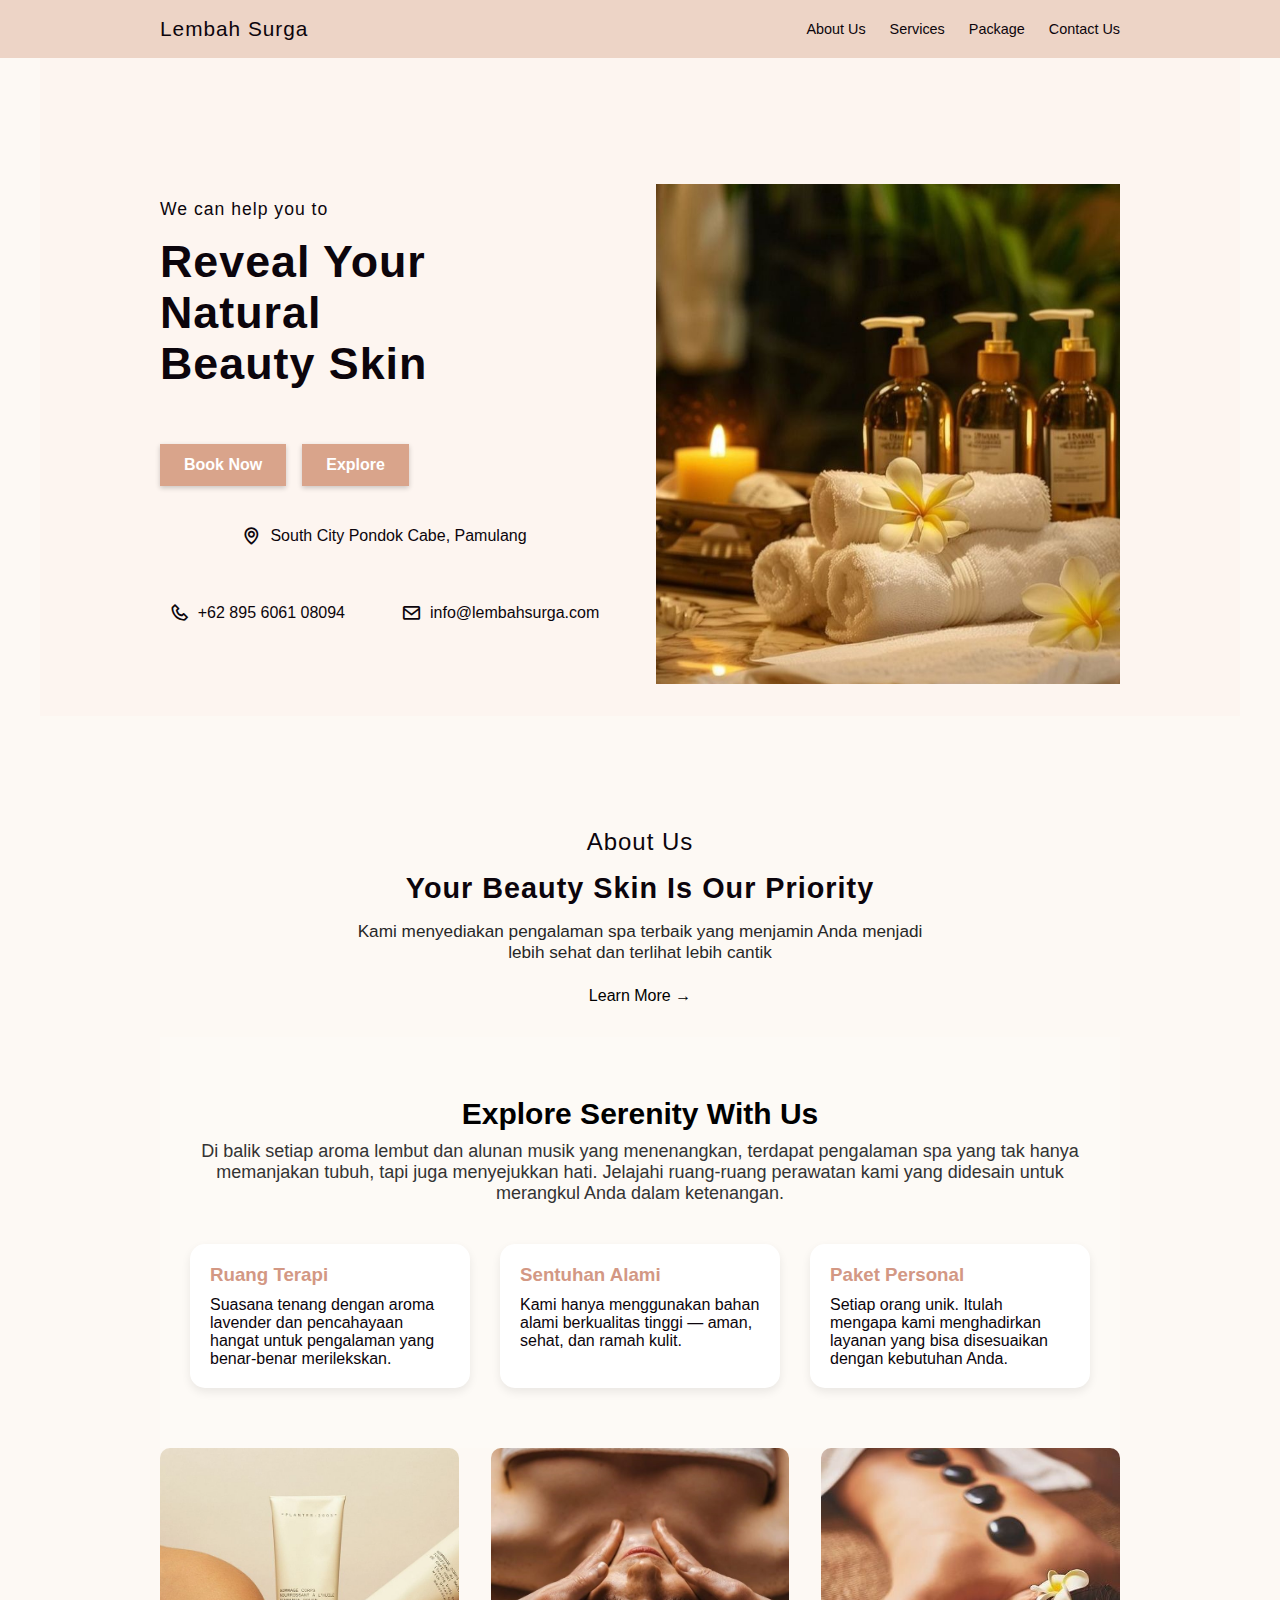
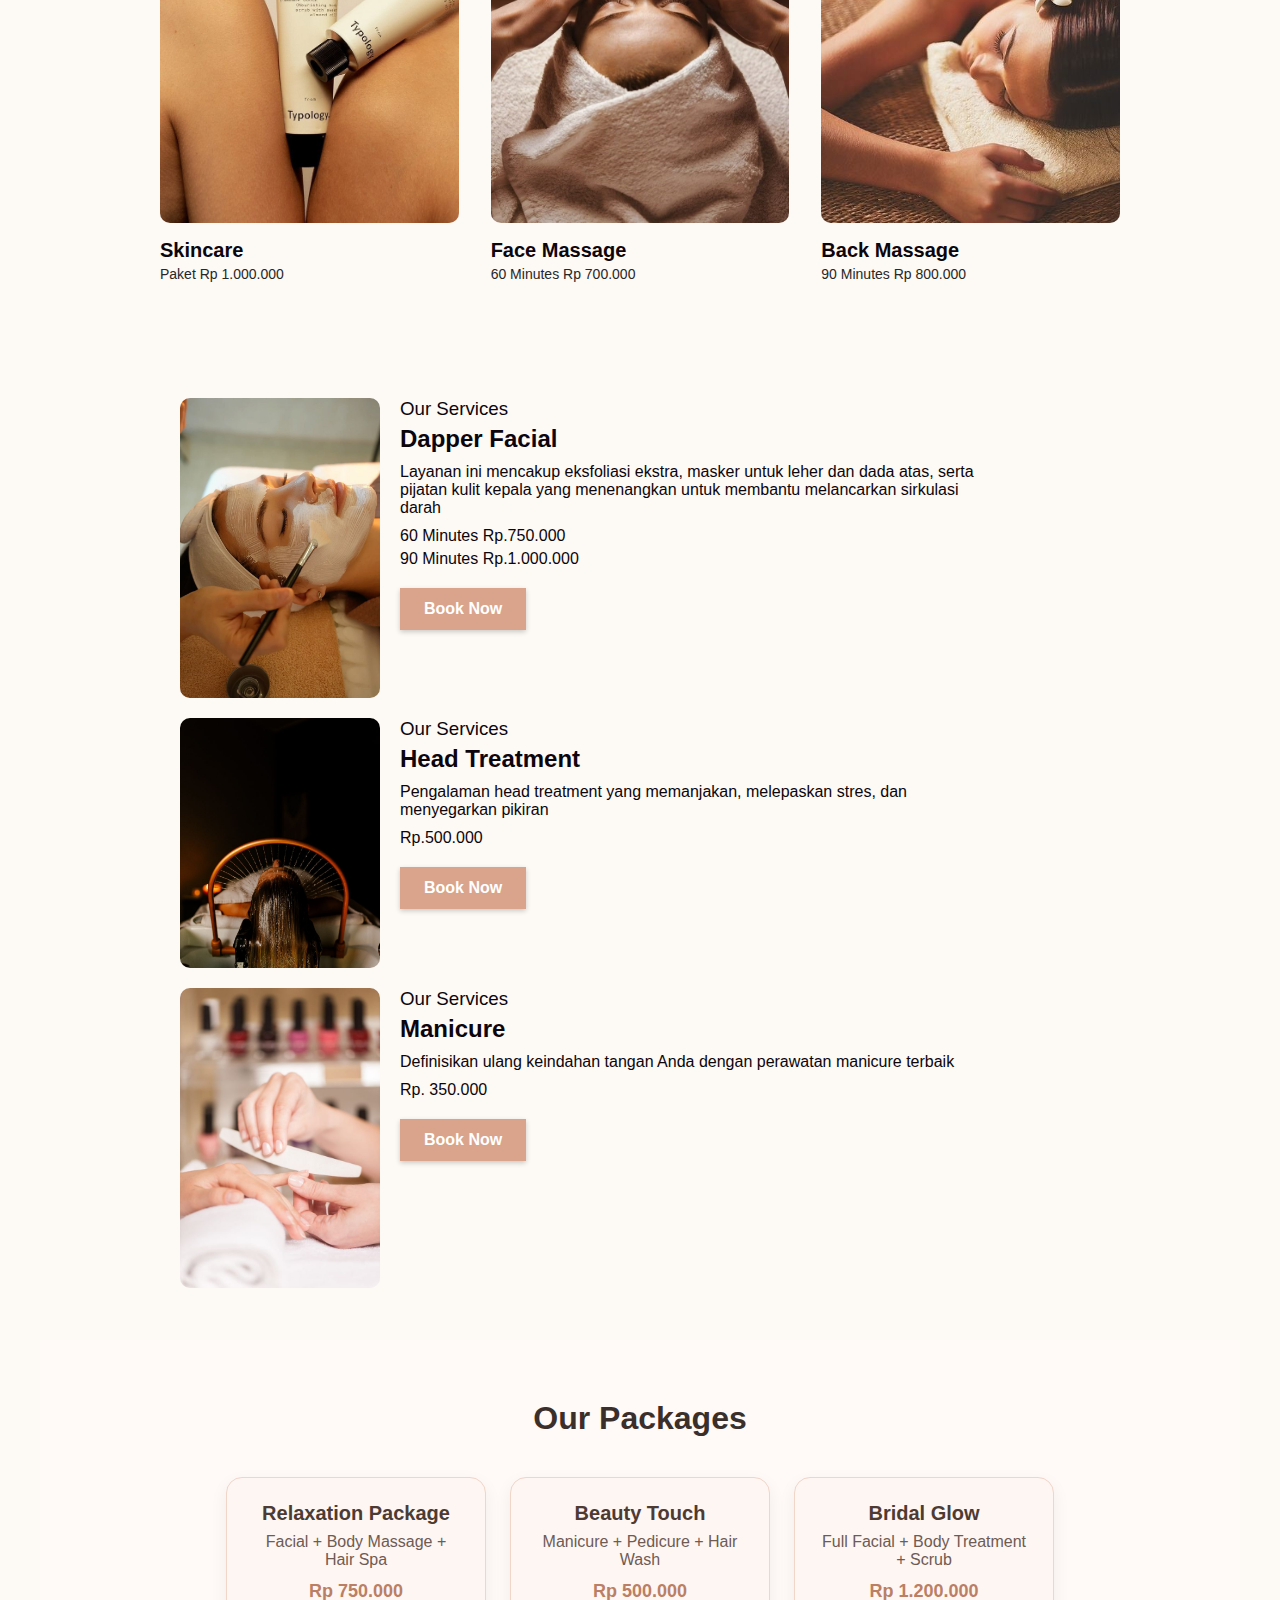
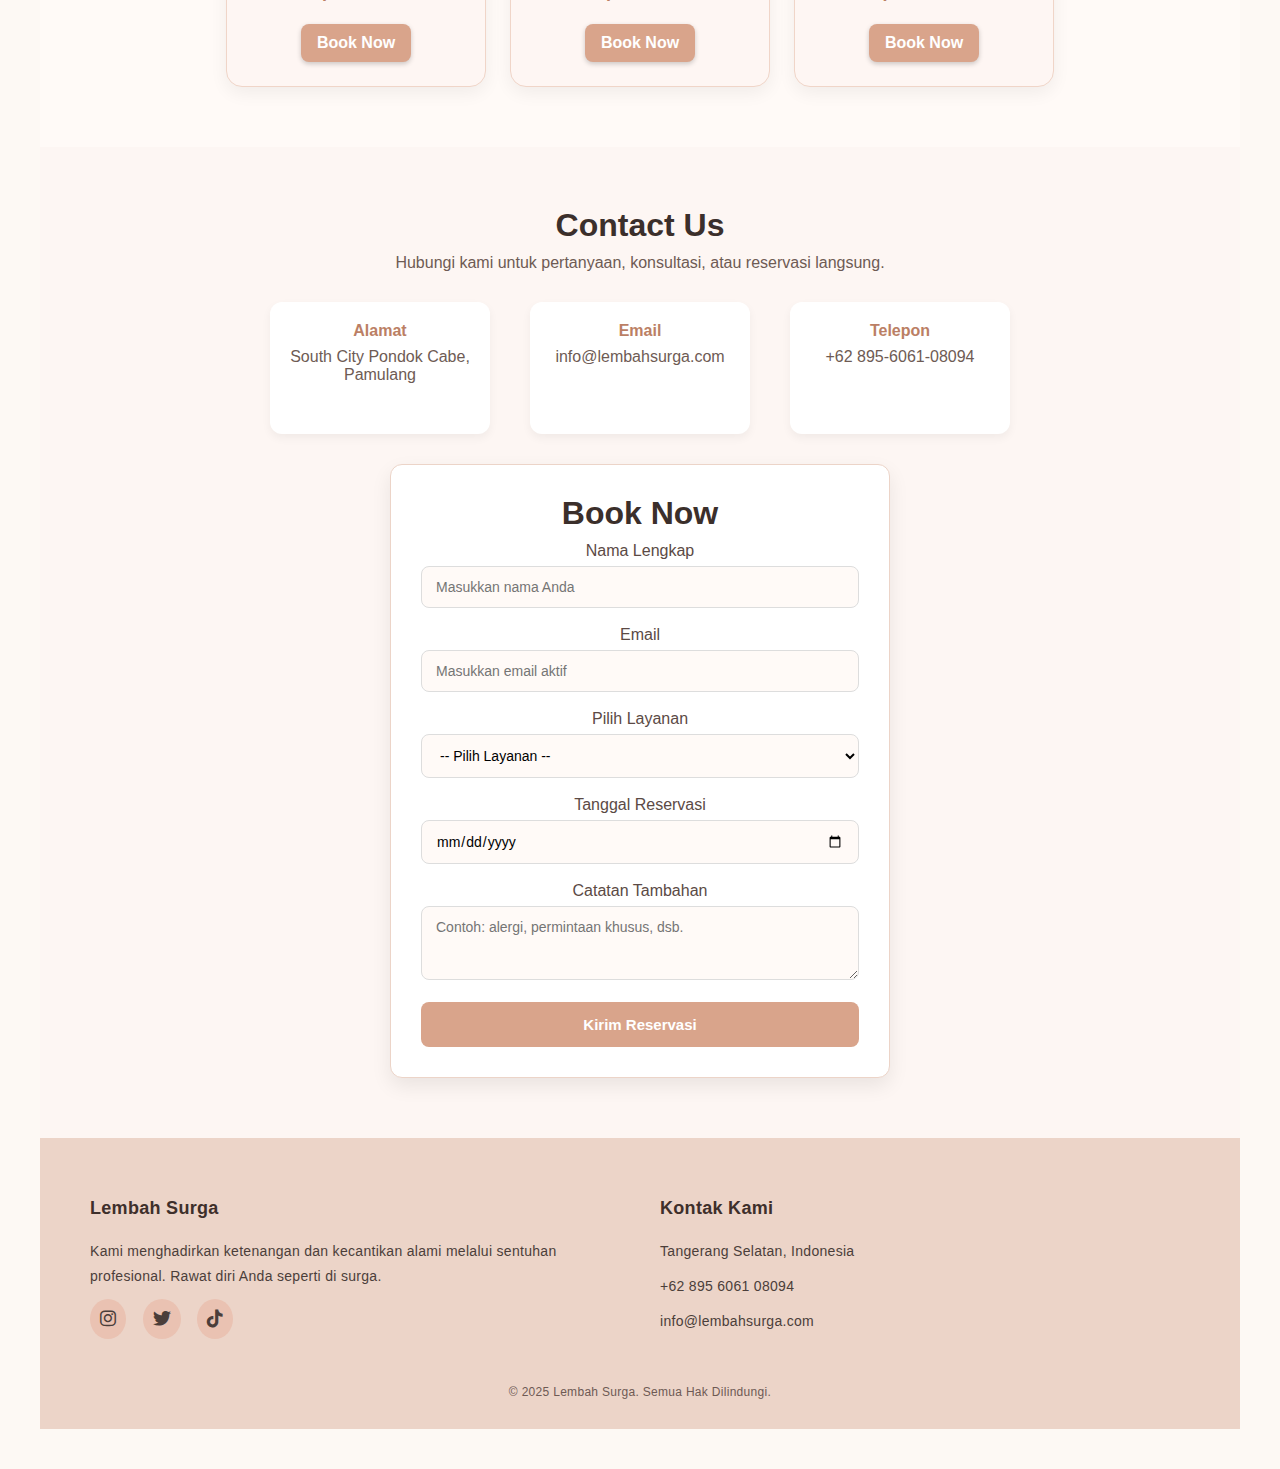
<file: index.html>
<!DOCTYPE html>
<html lang="en">
<head>
    <meta charset="UTF-8">
    <meta name="viewport" content="width=device-width, initial-scale=1.0">
    <title>Lembah Surga</title>
    <link rel="stylesheet" href="style.css">
    <link href='https://unpkg.com/boxicons@2.1.4/css/boxicons.min.css' rel='stylesheet'>
    <!-- Link Swiper's CSS -->
  <link rel="stylesheet" href="https://cdn.jsdelivr.net/npm/swiper@11/swiper-bundle.min.css" />

</head>
<body>
    <header>
        <div class="nav container">
            <a href="#" class="logo">Lembah Surga</a>
            <div class="navbar">
                <li><a href="#about" class="nav-link">About Us</a></li>
                <li><a href="#services" class="nav-link">Services</a></li>
                <li><a href="#package" class="nav-link">Package</a></li>
                <li><a href="#contact" class="nav-link">Contact Us</a></li>
            </div>
            <div class="menu-icon">
                <div class="line1"></div>
                <div class="line2"></div>
                <div class="line3"></div>
            </div>
        </div>
    </header>
    <section class="home" id="home">
        <div class="home-data container">
            <div class="home-text">
                <h3>We can help you to</h3>
                <h2>Reveal Your <br/>
                    Natural <br/> 
                    Beauty Skin
                </h2>
                <div class="home-btns">
                    <a href="#booking-form" class="book-btn btn">Book Now</a>
                    <a href="#explore" class="explore-btn btn">Explore</a>
                </div>
                
                <div class="home-img">
                    <img src="home.jpg" alt="Beautiful skin treatment example 1">
                </div> <!-- Closing for home-img -->
                <div class="contact-info">
                    <div class="contact-info-box">
                        <i class='bx bx-map'></i>
                        <span> South City Pondok Cabe, Pamulang</span>
                    </div>
                    <div class="contact-info-box">
                        <i class='bx bx-phone'></i>
                        <span> +62 895 6061 08094  </span>
                    </div>
                    <div class="contact-info-box">
                        <i class='bx bx-envelope'></i>
                        <span> info@lembahsurga.com</span>
                    </div>
                </div> <!-- Closing for contact-info -->
                        </div>
                        <!--2nd Home Image For Make Mobile Responsive -->
                        <div class="home-bg">
                            <img src="home.jpg" alt="">
                        </div>
                    </div>
                </div>
                
            </div>
        </div>
    </section>
    <section class="about container" id="about">
        <div class="about-text">
        <h2 class="heading">About Us</h2>
        <h1>Your Beauty Skin Is Our Priority</h1>
        <p>Kami menyediakan pengalaman spa terbaik yang menjamin Anda menjadi lebih sehat dan terlihat lebih cantik
        </p>
        <a href="about-detail.html" style="color: black; text-decoration: none;">
        Learn More →
        </a>
        </a>
        </div>  
        <section id="explore" style="background-color: #fdfaf6; padding: 60px 20px; font-family: Tahoma, sans-serif;">
          <div style="max-width: 900px; margin: auto; text-align: center;">
            <h2 style="font-size: 30px; color: black; margin-bottom: 10px;">Explore Serenity With Us</h2>
            <p style="font-size: 18px; color: #333; margin-bottom: 40px;">
              Di balik setiap aroma lembut dan alunan musik yang menenangkan, terdapat pengalaman spa yang tak hanya memanjakan tubuh, tapi juga menyejukkan hati.  
              Jelajahi ruang-ruang perawatan kami yang didesain untuk merangkul Anda dalam ketenangan.
            </p>
        
            <div style="display: grid; grid-template-columns: repeat(auto-fit, minmax(260px, 1fr)); gap: 30px; text-align: left;">
              <div style="background: #fff; border-radius: 15px; box-shadow: 0 4px 10px rgba(0,0,0,0.08); padding: 20px;">
                <h3 style="color: #d39884; margin-bottom: 10px;">Ruang Terapi</h3>
                <p style="font-size: 16px;">Suasana tenang dengan aroma lavender dan pencahayaan hangat untuk pengalaman yang benar-benar merilekskan.</p>
              </div>
              <div style="background: #fff; border-radius: 15px; box-shadow: 0 4px 10px rgba(0,0,0,0.08); padding: 20px;">
                <h3 style="color: #d39884; margin-bottom: 10px;">Sentuhan Alami</h3>
                <p style="font-size: 16px;">Kami hanya menggunakan bahan alami berkualitas tinggi — aman, sehat, dan ramah kulit.</p>
              </div>
              <div style="background: #fff; border-radius: 15px; box-shadow: 0 4px 10px rgba(0,0,0,0.08); padding: 20px;">
                <h3 style="color: #d39884; margin-bottom: 10px;">Paket Personal</h3>
                <p style="font-size: 16px;">Setiap orang unik. Itulah mengapa kami menghadirkan layanan yang bisa disesuaikan dengan kebutuhan Anda.</p>
              </div>
            </div>
              </a>
            </div>
          </div>
        </section>
        
        <div class="about data">
            <div class="about-box">
              <img src="imgabout-1.jpg" class="clickable-image" alt="Skincare">
              <h3>Skincare</h3>
              <p>Paket Rp 1.000.000</p>
            </div>
            <div class="about-box">
              <img src="imgabout-2.jpg" class="clickable-image" alt="Face Massage">
              <h3>Face Massage</h3>
              <p>60 Minutes Rp 700.000</p>
            </div>
            <div class="about-box">
              <img src="imgabout-3.jpg" class="clickable-image" alt="Massage">
              <h3>Back Massage</h3>
              <p>90 Minutes Rp 800.000</p>
            </div>
          </div>
    </section>
    <!--Services-->
    <section class="services container" id="services">
        <!--Service Content-->
        <div class="service-box">
            <img src="img.service.jpg" alt="Dapper Facial">
            <div class="service-text">
              <h3>Our Services</h3>
              <h2>Dapper Facial</h2>
              <p>
                Layanan ini mencakup eksfoliasi ekstra, masker untuk leher dan dada atas, serta pijatan kulit kepala yang menenangkan untuk membantu melancarkan sirkulasi darah
              </p>
              <div class="price"> 60 Minutes Rp.750.000</div>
              <div class="price"> 90 Minutes Rp.1.000.000</div>
              <a href="#booking-form" class="book-button">Book Now</a>
            </div>
          </div>
          </div> 
                </div>
                <!--Box 2-->
                <div class="service-box">
                    <img src="img.service2.jpg" alt="Dapper Facial">
                    <div class="service-text">
                      <h3>Our Services</h3>
                      <h2>Head Treatment</h2>
                      <p>
                        Pengalaman head treatment yang memanjakan, melepaskan stres, dan menyegarkan pikiran
                      </p>
                      <div class="price">  Rp.500.000</div>
                      <a href="#booking-form" class="book-button">Book Now</a>
                  </div>
                  </div> 
                        <!--Box 3-->
                        <div class="service-box">
                            <img src="img.service3.jpg" alt="Dapper Facial">
                            <div class="service-text">
                              <h3>Our Services</h3>
                              <h2>Manicure</h2>
                              <p>
                                Definisikan ulang keindahan tangan Anda dengan perawatan manicure terbaik
                              </p>
                              <div class="price">  Rp. 350.000</div>
                              <a href="#booking-form" class="book-button">Book Now</a>
                            </div>
                          </div>
          </div>
        </h2>
    </section>
    <section class="package-section" id="package">
        <h2 class="section-title">Our Packages</h2>
      
        <div class="package-cards">
          <div class="package-card">
            <h3>Relaxation Package</h3>
            <p>Facial + Body Massage + Hair Spa</p>
            <p class="price">Rp 750.000</p>
            <a href="#booking-form" class="book-btn">Book Now</a>
          </div>
      
          <div class="package-card">
            <h3>Beauty Touch</h3>
            <p>Manicure + Pedicure + Hair Wash</p>
            <p class="price">Rp 500.000</p>
            <a href="#booking-form" class="book-btn">Book Now</a>
          </div>
      
          <div class="package-card">
            <h3>Bridal Glow</h3>
            <p>Full Facial + Body Treatment + Scrub</p>
            <p class="price">Rp 1.200.000</p>
            <a href="#booking-form" class="book-btn">Book Now</a>
          </div>
        </div>
      </section>
      <section id="contact" class="contact-section">
        <h2>Contact Us</h2>
        <p>Hubungi kami untuk pertanyaan, konsultasi, atau reservasi langsung.</p>
      
        <div class="contact-info">
          <div class="contact-box">
            <h4>Alamat</h4>
            <p>South City Pondok Cabe, Pamulang</p>
          </div>
      
          <div class="contact-box">
            <h4>Email</h4>
            <p>info@lembahsurga.com</p>
          </div>
      
          <div class="contact-box">
            <h4>Telepon</h4>
            <p>+62 895-6061-08094</p>
          </div>
        </div>
      
        
      <form class="booking-form" id="booking-form">
        <h2>Book Now</h2>
    
        <div class="form-group">
          <label for="name">Nama Lengkap</label>
          <input type="text" id="name" name="name" placeholder="Masukkan nama Anda" required>
        </div>
    
        <div class="form-group">
          <label for="email">Email</label>
          <input type="email" id="email" name="email" placeholder="Masukkan email aktif" required>
        </div>
    
        <div class="form-group">
          <label for="service">Pilih Layanan</label>
          <select id="service" name="service" required>
            <option value="">-- Pilih Layanan --</option>
            <option value="facial">Facial</option>
            <option value="manicure">Manicure</option>
            <option value="massage">Massage</option>
          </select>
        </div>
    
        <div class="form-group">
          <label for="date">Tanggal Reservasi</label>
          <input type="date" id="date" name="date" required>
        </div>
    
        <div class="form-group">
          <label for="notes">Catatan Tambahan</label>
          <textarea id="notes" name="notes" rows="3" placeholder="Contoh: alergi, permintaan khusus, dsb."></textarea>
        </div>
    
        <button type="submit" class="submit-btn">Kirim Reservasi</button>
      </form>
</section>
    <!-- Footer -->
    <link rel="stylesheet" href="https://cdnjs.cloudflare.com/ajax/libs/font-awesome/6.5.0/css/all.min.css">
    <footer>
        <div class="footer-container">
          <!-- Brand/About -->
          <div class="footer-column">
            <h3>Lembah Surga</h3>
            <p>Kami menghadirkan ketenangan dan kecantikan alami melalui sentuhan profesional. Rawat diri Anda seperti di surga.</p>
            <div class="social-icons">
              <a href="https://www.instagram.com/intanptrv?igsh=a2t1NW5mcG01dzk3&utm_source=qr" target="_blank"><i class="fab fa-instagram"></i></a>
              <a href="#https://x.com/puncelove?s=21"><i class="fab fa-twitter"></i></a>
              <a href="#https://www.tiktok.com/@punivyl?_t=ZS-8xTQtCBbpMg&_r=1"><i class="fab fa-tiktok"></i></a>
            </div>
          </div>
      
          <!-- Contact Info -->
          <div class="footer-column">
            <h3>Kontak Kami</h3>
            <ul>
              <li><a href="#">Tangerang Selatan, Indonesia</a></li>
              <li><a href="#">+62 895 6061 08094</a></li>
              <li><a href="#">info@lembahsurga.com</a></li>
            </ul>
          </div>
        </div>
        <div class="footer-bottom">
            &copy; 2025 Lembah Surga. Semua Hak Dilindungi.
          </div>
        </footer> 
    </section>
    <script src="main.js"></script>
</body>
</html>
</file>
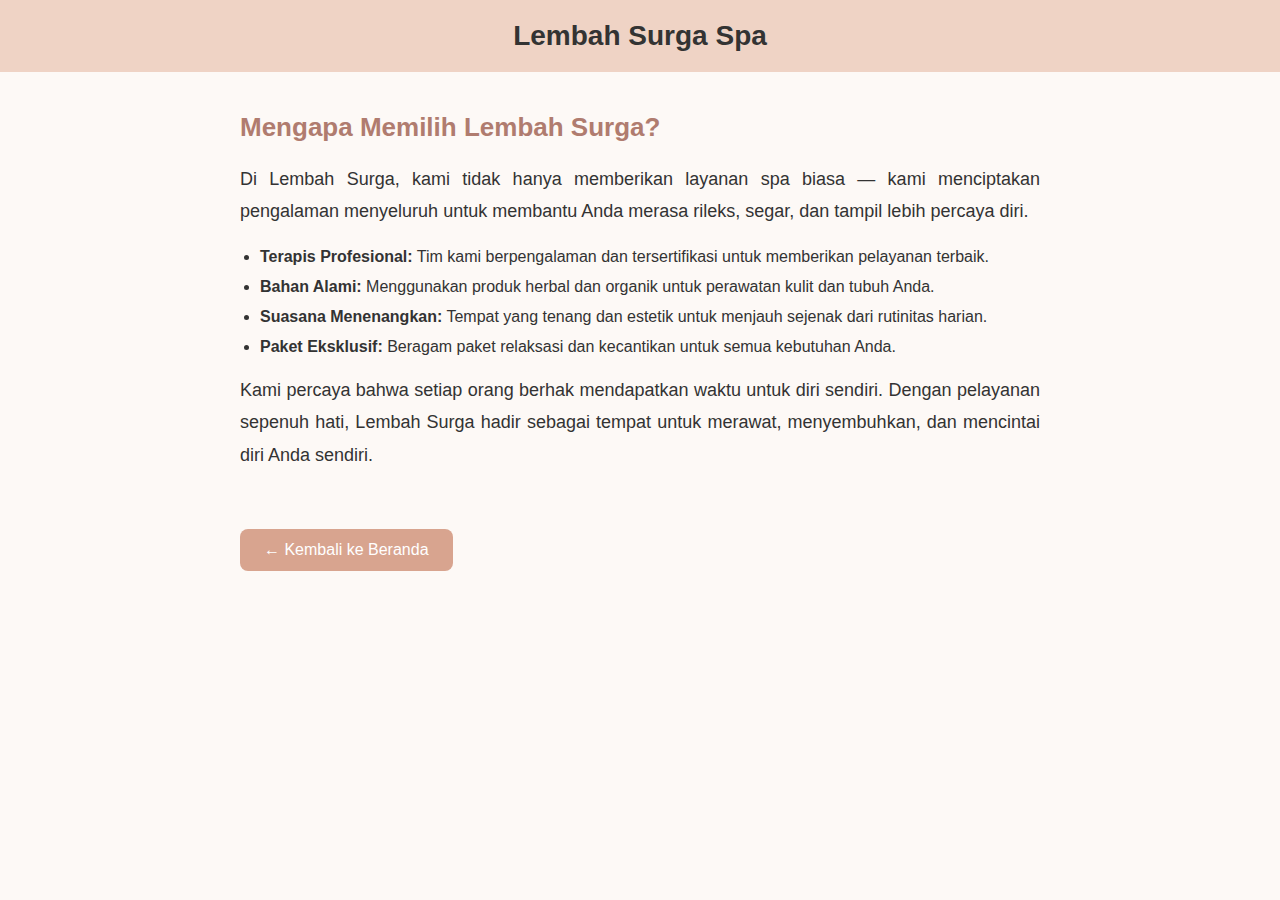
<file: about-detail.html>
<!DOCTYPE html>
<html lang="id">
<head>
  <meta charset="UTF-8">
  <title>Tentang Kami - Lembah Surga</title>
  <style>
    body {
      margin: 0;
      font-family: 'Tahoma', sans-serif;
      background-color: #fdf9f6;
      color: #333;
    }

    .header {
      background-color: #efd3c5;
      padding: 20px 40px;
      text-align: center;
    }

    .header h1 {
      margin: 0;
      font-size: 28px;
    }

    .content {
      max-width: 800px;
      margin: 40px auto;
      padding: 0 20px;
    }

    .content h2 {
      color: #b07c6f;
      font-size: 26px;
      margin-bottom: 20px;
    }

    .content p {
      font-size: 18px;
      line-height: 1.8;
      text-align: justify;
    }

    ul {
      padding-left: 20px;
      margin-top: 20px;
    }

    ul li {
      margin-bottom: 12px;
    }

    .back-btn {
      display: inline-block;
      margin-top: 40px;
      padding: 12px 24px;
      background-color: #d8a48f;
      color: #fff;
      text-decoration: none;
      border-radius: 8px;
    }
  </style>
</head>
<body>

  <div class="header">
    <h1>Lembah Surga Spa</h1>
  </div>

  <div class="content">
    <h2>Mengapa Memilih Lembah Surga?</h2>
    <p>
      Di Lembah Surga, kami tidak hanya memberikan layanan spa biasa — kami menciptakan pengalaman menyeluruh untuk membantu Anda merasa rileks, segar, dan tampil lebih percaya diri.
    </p>

    <ul>
      <li><strong> Terapis Profesional:</strong> Tim kami berpengalaman dan tersertifikasi untuk memberikan pelayanan terbaik.</li>
      <li><strong> Bahan Alami:</strong> Menggunakan produk herbal dan organik untuk perawatan kulit dan tubuh Anda.</li>
      <li><strong> Suasana Menenangkan:</strong> Tempat yang tenang dan estetik untuk menjauh sejenak dari rutinitas harian.</li>
      <li><strong> Paket Eksklusif:</strong> Beragam paket relaksasi dan kecantikan untuk semua kebutuhan Anda.</li>
    </ul>

    <p>
      Kami percaya bahwa setiap orang berhak mendapatkan waktu untuk diri sendiri. Dengan pelayanan sepenuh hati, Lembah Surga hadir sebagai tempat untuk merawat, menyembuhkan, dan mencintai diri Anda sendiri.
    </p>

    <a href="index.html" class="back-btn">← Kembali ke Beranda</a>
  </div>

</body>
</html>
</file>
<file: style.css>
/* Google-Fonts */
@import url("https://fonts.googleapis.com/css2?family=Zain:wght@200;300;400;700;800;900&display=swap");

/* Variables */
:root {
  --main-color: #edd4c6;
  --text-color: #0c050c;
  --contrainer-color: #fdf5f0;
  background-color: #f9f7f5;
  --text-alter-color: #272727;
  --poppins-font: "Poppins", sans-serif;
  --raleway-font: "Raleway", sans-serif;
  --roboto-slab-font: "Roboto Slab", sans-serif;
}

* {
  margin: 0;
  padding: 0;
  box-sizing: border-box;
  scroll-behavior: smooth;
  scroll-padding-top: 3rem;
  font-family: var(--poppins-font);
}

body {
  color: var(--text-color);
}

a {
  text-decoration: none;
}

li {
  list-style: none;
}

img {
  width: 100%;
}

section {
  padding: 3rem 0 2rem;
}

.container {
  max-width: 960px;
  margin: auto;
  width: 100%;
}

header {
  position: fixed;
  top: 0;
  left: 0;
  width: 100%;
  z-index: 100;
  background-color: var(--main-color);
}

.nav {
  display: flex;
  justify-content: space-between;
  align-items: center;
  background-color: var(--main-color);
}

.nav-active {
  background: var(--contrainer-color);
  box-shadow: 0px 4px 8px rgba(0, 0, 0, 0.1);
}

.logo {
  font-size: 1.3rem;
  font-weight: 500;
  letter-spacing: 1px;
  color: var(--text-color);
}

.navbar {
  display: flex;
  align-items: center;
  column-gap: 1.5rem;
  padding: 20px 0;
}

.nav-link {
  position: relative;
  font-size: 0.9rem;
  font-weight: 500;
  color: var(--text-color);
  font-family: var(--poppins-font);
  transition: 0.35s all cubic-bezier(0.075, 0.82, 0.165, 1);
}

.nav-link::after {
  content: "";
  position: absolute;
  bottom: 2px;
  left: 0;
  width: 0%;
  height: 2px;
  background-color: #0e0d0c;
  transition: 0.3s all cubic-bezier(0.075, 0.82, 0.165, 1);
}

.nav-link:hover::after {
  width: 100%;
  transition: 0.3s all cubic-bezier(0.075, 0.82, 0.165, 1);
}

.menu-icon {
  display: none;
  flex-direction: column;
  align-items: center;
  justify-content: center;
  row-gap: 5px;
  cursor: pointer;
  z-index: 200;
  transition: 0.35s;
}

.menu-icon div {
  display: block;
  background: var(--contrainer-color);
  height: 3px;
  width: 25px;
  transition: 0.35s;
}

.move .line1 {
  transform: rotate(-45deg) translate(-5px, 5px);
}

.move .line2 {
  opacity: 0;
}

.move .line3 {
  transform: rotate(45deg) translate(-5px, 5px);
}

.btn {
  padding: 10px 24px;
  border-radius: 0.2rem;
  font-family: var(--poppins-font);
  transition: 0.3s all linear;
}
.home {
  min-height: 500px;
  background: var(--contrainer-color);
}
.home-img {
  display: none;
}
.home-data {
  position: relative;
  display: grid;
  grid-template-columns: repeat(2, 1fr);
  align-items: center;
}
.home-text {
  display: flex;
  flex-direction: column;
  row-gap: 1rem;
}

.home-text h3 {
  font-size: 1.1rem;
  font-weight: 500;
  letter-spacing: 1px;
  font-family: var(--poppins-font);
}

.home-text h2 {
  font-size: 2.8rem;
  font-weight: 600;
  letter-spacing: 1px;
  font-family: var(--poppins-font);
}

.home-btns {
  display: flex;
  align-items: center;
  column-gap: 1.5rem;
  margin-top: 1.5rem;
}

.book-btn {
  display: inline-block;
  margin-top: 15px;
  padding: 12px 24px;
  background-color: #d9a48b;/* Warna cokelat keemasan */
  color: white;
  text-decoration: none;
  font-weight: bold;
  border: none;
  border-radius: 0px; /* Tidak membulat */
  box-shadow: 0 2px 5px rgba(0,0,0,0.2);
  cursor: pointer;
  transition: background-color 0.3s ease;
}

.book-btn:hover {
  color: var(--text-color);
  background: transparent;
}

.home-data {
  display: grid;
  grid-template-columns: repeat(auto-fit, minmax(280px, 1fr));
  align-items: center;
  gap: 2rem;
  margin-top: 6rem;
}

.home-text h3 {
  font-size: 1.1rem;
  font-weight: 500;
  letter-spacing: 1px;
}

.home-text h2 {
  font-size: 2.8rem;
  font-weight: 600;
}

.home-btns {
  display: flex;
  gap: 1rem;
  margin-top: 1.5rem;
}

.home-bg {
  position: relative;
  width: 100%;
  max-width: 500px;
  height: 500px;
}

.home-bg img {
  width: 100%;
  height: 100%;
  object-fit: cover;
  object-position: center;
}

.home-bg::after {
  content: "";
  position: absolute;
  top: -2rem;
  left: -2rem;
  width: 100%;
  height: 100%;
  border: 1px solid var(--main-color);
  z-index: -1;
}

.explore-btn:hover {
  color: var(--text-color);
  background: transparent;
}
.explore-btn {
  display: inline-block;
  margin-top: 15px;
  padding: 12px 24px;
  background-color: #d9a48b;/* Warna cokelat keemasan */
  color: white;
  text-decoration: none;
  font-weight: bold;
  border: none;
  border-radius: 0px; /* Tidak membulat */
  box-shadow: 0 2px 5px rgba(0,0,0,0.2);
  cursor: pointer;
  transition: background-color 0.3s ease;
}

.contact-info {
  display: inline-block;
  margin-top: 1.5rem;
}
.contact-info-box {
  display: inline-flex;
  align-items: center;
  column-gap: 0.5rem;
  margin-right: 1rem;
  margin-bottom: 1rem;
}
.contact-info-box .bx {
  font-size: 1.3rem;
}
.contact-info-box .span {
  font-size: 0.875rem;
}
.about-text {
  text-align: center;
  margin: 4rem 0 2rem !important;
}
.heading {
  position: relative;
  display: inline-flex;
  font-size: 1.5rem;
  font-weight: 500;
  letter-spacing: 1px;
  font-family: var(--poppins-font);
}
.heading::after {
  content: "";
  position: absolute;
  right: -12px;
  width: 40px;
  height: 40px;
  bottom: 0;
  background: var(--main-color);
  z-index: -1;
  clip-path: polygon(
    50% 0%,
    83% 12%,
    100% 43%,
    94% 78%,
    68% 100%,
    32% 100%,
    6% 78%,
    0% 43%,
    17% 12%
  );
}
.about-text h1 {
  font-size: 1.8rem;
  letter-spacing: 1px;
  margin: 1rem 0;
}

.about.data {
  display: grid;
  grid-template-columns: repeat(3, 1fr);
  align-items: center;
  column-gap: 2rem;
}

.about-box img {
  width: 100%;
  height: 375px;
  object-fit: cover;
  border-radius: 10px;
}

.about-box h3 {
  font-size: 1.25rem;
  font-weight: 700;
  margin: 0.75rem 0 0.25rem;
}

.about-box p {
  font-size: 0.875rem;
  color: var(--text-alter-color);
  margin-bottom: 1rem;
}

.about-text p {
  max-width: 600px;
  margin: auto;
  font-size: 1.075rem;
  color: var(--text-alter-color);
  margin-bottom: 1.5rem;
}
.learn-more {
  display: inline-flex;
  align-items: self-end;
  color: var(--text-color);
}
.learn-more .bx {
  font-size: 1.2rem;
  margin-left: 0.4rem;
  transition: 0.5s all cubic-bezier(0.075, 0.82, 0.165, 1);
}
.learn-more:hover .bx {
  margin-left: 0.8rem;
  transition: 0.5s all cubic-bezier(0.075, 0.82, 0.165, 1);
}
.service-container {
  display: flex;
  flex-wrap: nowrap;
  justify-content: space-between;
  gap: 20px;
  padding: 20px;
}

.service-card {
  background-color: white;
  border-radius: 10px;
  box-shadow: 0px 4px 8px rgba(0, 0, 0, 0.1);
  flex: 1;
  max-width: 300px;
  text-align: center;
  overflow: hidden;
}

.service-card img {
  width: 100%;
  height: 200px;
  object-fit: cover;
}

.service-card h3 {
  font-size: 1.2em;
  margin: 10px 0 5px;
}

.service-card p {
  color: #555;
  margin-bottom: 15px;
}
.clicked {
  filter: brightness(50%);
  border: 2px solid #e0cf7b;
}
.about-overlay{
  position: absolute;
  top: 0;
  left: 0;
  width: 100%;
  height: 100%;
  display: flex;
  flex-direction: column;
  justify-content: flex-end;
  background: hsl(33, 69%, 94%, 0.7);
  padding: 15px;
  clip-path: circle(0% at 50% 50%);
  transition: 0.5s all cubic-bezier(0.075, 0.82, 0.165, 1);
}
.overlay-text h2{
font-size: 1.2rem;
margin-top: 0.5rem;
}
.overlay-text p{
  font-size: 0.978rem;
}
.about-box:hover .about-overlay{
  clip-path: circle(70.7% at 50% 50%);
  transition: 0.5s all cubic-bezier(0.075, 0.82, 0.165, 1);
}
.service-box {
      display: flex;
      align-items: flex-start;
      max-width: 800px;
      margin: 20px;
      font-family: Arial, sans-serif;
    }

    .service-box img {
      width: 200px;
      height: auto;
      margin-right: 20px;
      border-radius: 10px;
    }

    .service-text {
      flex: 1;
    }

    .service-text h3 {
      margin: 0;
      font-weight: normal;
    }

    .service-text h2 {
      margin: 5px 0;
      font-weight: bold;
    }

    .service-text p {
      margin: 10px 0;
    }

    .service-text .price {
      margin: 5px 0;
    }

    .book-button {
      display: inline-block;
      margin-top: 15px;
      padding: 12px 24px;
      background-color: #d9a48b;/* Warna cokelat keemasan */
      color: white;
      text-decoration: none;
      font-weight: bold;
      border: none;
      border-radius: 0px; /* Tidak membulat */
      box-shadow: 0 2px 5px rgba(0,0,0,0.2);
      cursor: pointer;
      transition: background-color 0.3s ease;
    }

    .book-button:hover {
      background-color: #d9a48b; /* Warna lebih gelap saat hover */
    }
    body {
      margin: 0;
      font-family: 'Poppins', sans-serif;
      background-color: #fdf9f4;
    }

    footer {
      background-color: #ecd4c8;
      color: #4b3e3a;
      padding: 60px 20px 30px;
      font-size: 14px;
      letter-spacing: 0.3px;
    }

    .footer-container {
      max-width: 1100px;
      margin: auto;
      display: flex;
      flex-wrap: wrap;
      justify-content: space-between;
      gap: 40px;
    }

    .footer-column {
      flex: 1 1 300px;
      min-width: 240px;
    }

    .footer-column h3 {
      font-size: 18px;
      margin-bottom: 20px;
      font-weight: 600;
      color: #3e2f2b;
    }

    .footer-column p, 
    .footer-column ul li a {
      color: #4b3e3a;
      line-height: 1.8;
      text-decoration: none;
    }

    .footer-column ul {
      list-style: none;
      padding: 0;
      margin: 0;
    }

    .footer-column ul li {
      margin-bottom: 10px;
    }

    .footer-column ul li a:hover {
      color: #a06756;
    }

    .social-icons {
      margin-top: 20px;
    }

    .social-icons a {
      margin-right: 12px;
      font-size: 18px;
      color: #4b3e3a;
      background-color: #eac2b2;
      padding: 10px;
      border-radius: 50%;
      transition: all 0.3s ease;
    }

    .social-icons a:hover {
      background-color: #d9a48b;
      color: white;
    }

    .footer-bottom {
      text-align: center;
      color: #6e5a54;
      font-size: 12px;
      margin-top: 40px;
    }

    @media (max-width: 768px) {
      .footer-container {
        flex-direction: column;
        text-align: center;
      }

      .social-icons {
        margin-top: 10px;
      }
    }
    body {
      font-family: 'Poppins', sans-serif;
      background-color: #fdf9f4;
      padding: 40px;
    }

    .booking-form {
      max-width: 500px;
      margin: auto;
      background-color: #fff;
      padding: 30px;
      border-radius: 12px;
      box-shadow: 0 8px 20px rgba(0, 0, 0, 0.08);
      border: 1px solid #ecd4c8;
    }

    .booking-form h2 {
      text-align: center;
      color: #3e2f2b;
      margin-bottom: 25px;
    }

    .form-group {
      margin-bottom: 18px;
    }

    .form-group label {
      display: block;
      margin-bottom: 6px;
      color: #5b4a45;
      font-weight: 500;
    }

    .form-group input,
    .form-group select,
    .form-group textarea {
      width: 100%;
      padding: 12px 14px;
      border-radius: 8px;
      border: 1px solid #ddd;
      background-color: #fffaf7;
      font-size: 14px;
    }

    .form-group input:focus,
    .form-group select:focus,
    .form-group textarea:focus {
      outline: none;
      border-color: #d9a48b;
    }

    .submit-btn {
      width: 100%;
      padding: 14px;
      background-color: #d9a48b;
      color: white;
      font-weight: 600;
      border: none;
      border-radius: 8px;
      cursor: pointer;
      font-size: 15px;
      transition: background-color 0.3s ease;
    }

    .submit-btn:hover {
      background-color: #bb7f65;
    }
    .package-section {
      background-color: #fffaf7;
      padding: 60px 20px;
      text-align: center;
    }
    
    .section-title {
      font-size: 32px;
      color: #3b2f2b;
      margin-bottom: 40px;
    }
    
    .package-cards {
      display: flex;
      justify-content: center;
      flex-wrap: wrap;
      gap: 24px;
    }
    
    .package-card {
      background-color: #fef6f3;
      border: 1px solid #f0d5c8;
      padding: 24px;
      border-radius: 16px;
      width: 260px;
      box-shadow: 0 6px 18px rgba(0, 0, 0, 0.06);
    }
    
    .package-card h3 {
      font-size: 20px;
      color: #4d3b33;
      margin-bottom: 8px;
    }
    
    .package-card p {
      color: #6e5b54;
      margin-bottom: 12px;
    }
    
    .package-card .price {
      font-weight: bold;
      color: #bb7f65;
      font-size: 18px;
    }
    
    .package-card .book-btn {
      display: inline-block;
      margin-top: 10px;
      padding: 10px 16px;
      background-color: #d9a48b;
      color: white;
      border-radius: 8px;
      text-decoration: none;
      transition: background-color 0.3s ease;
    }
    
    .package-card .book-btn:hover {
      background-color: #bb7f65;
    }
    .contact-section {
      background-color: #fdf6f3;
      padding: 60px 20px;
      text-align: center;
    }
    
    .contact-section h2 {
      font-size: 32px;
      color: #3b2f2b;
      margin-bottom: 10px;
    }
    
    .contact-section p {
      color: #6e5b54;
      margin-bottom: 30px;
    }
    
    .contact-info {
      display: flex;
      justify-content: center;
      gap: 40px;
      flex-wrap: wrap;
      margin-bottom: 30px;
    }
    
    .contact-box {
      background-color: #fff;
      padding: 20px;
      border-radius: 12px;
      box-shadow: 0 4px 10px rgba(0, 0, 0, 0.05);
      width: 220px;
    }
    
    .contact-box h4 {
      margin-bottom: 8px;
      color: #bb7f65;
    }
    
    .social-icons a img {
      width: 32px;
      margin: 0 8px;
      transition: transform 0.2s ease;
    }
    
    .social-icons a img:hover {
      transform: scale(1.1);
    }
</file>
